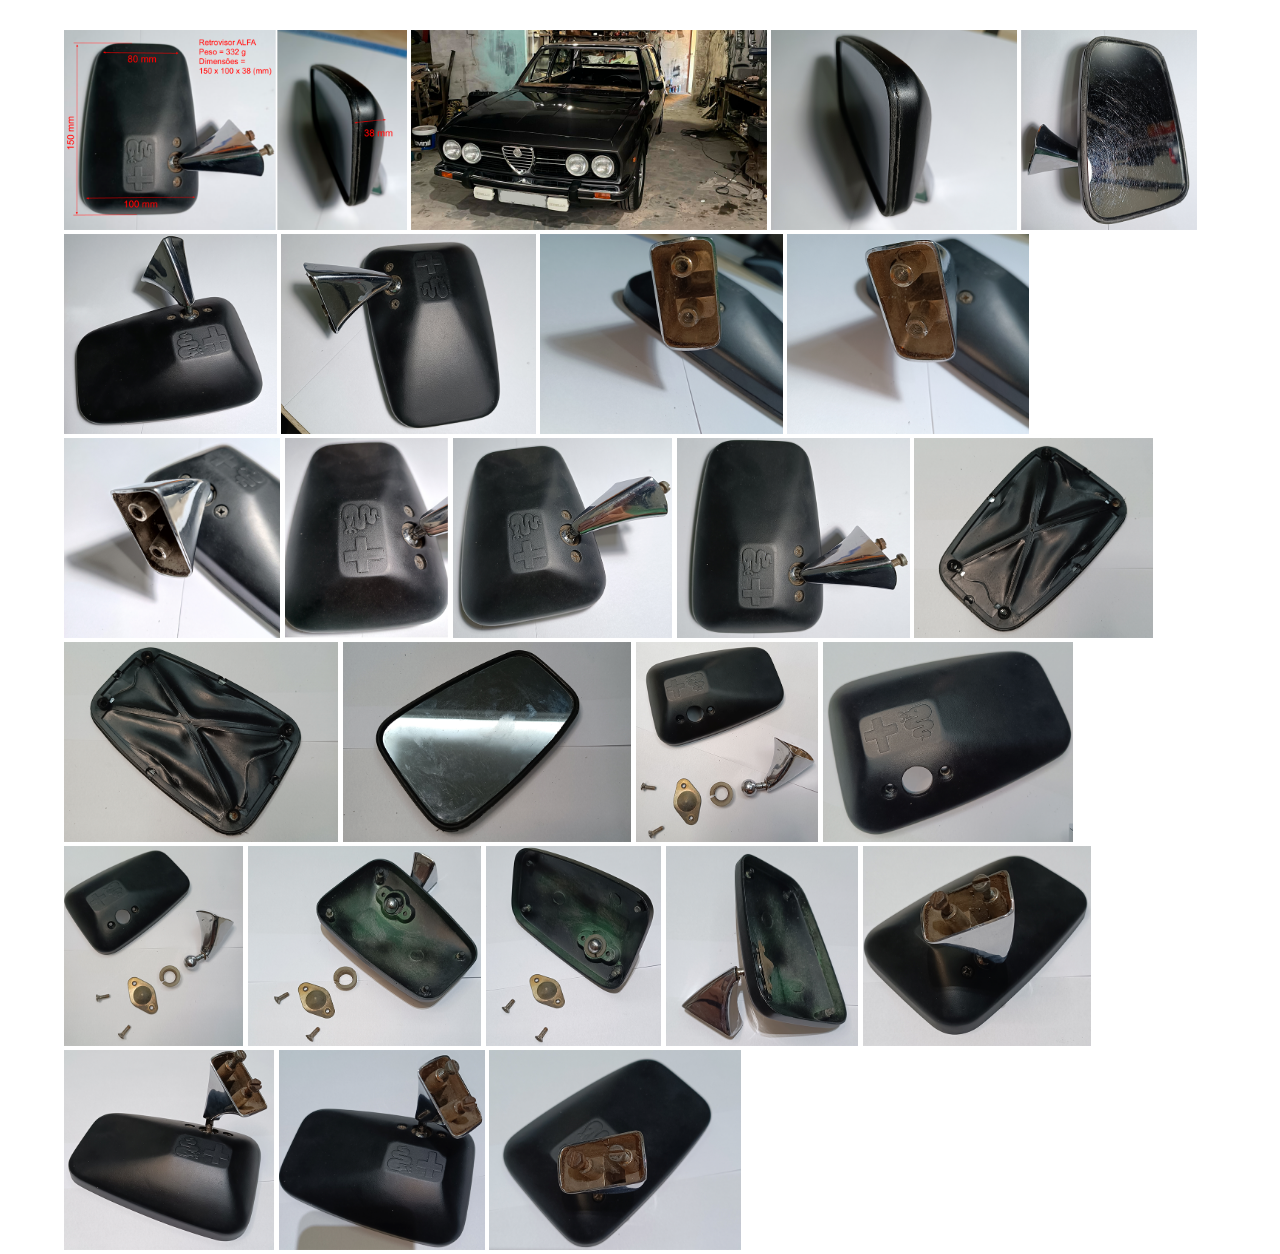
<file: ALFA_2300_1979_img.html>
<!DOCTYPE html>

<html lang="pt-BR">
  
     <head>
          <meta charset="UTF-8">
          <meta name="viewport" content="width=device-width, initial-scale=1.0">
          <meta name="description" content="Esta pagina tem documentar o passo a passo da digitalização e impressão 3d do retrovisor de um veículo Antigo ALFA 2300 1979">
          <meta name="author" content="Igor CARMO">
          <meta name="keywords" content="html, css, javascript">
          <!-- Fancybox CSS -->
          <link rel="stylesheet" href="https://cdn.jsdelivr.net/npm/@fancyapps/ui@4/dist/fancybox.css" />
          
          <title>Engenharia reversa ALFA 2300 1979</title>

     </head>

     <style>
        body{
        
            font-family: sans-serif;
            background-color: #ffffff;
            margin: 30px 5% 0px 5%;
        
        }

        .tamanho-img{
            height: 200px;
  
        }


</style>

     <body>


                       <!-- Fancybox JavaScript -->
                       <script src="https://cdn.jsdelivr.net/npm/@fancyapps/ui@4/dist/fancybox.umd.js"></script>
          
                       <script>
                       // Inicializar Fancybox (opcional, Fancybox já se inicializa automaticamente)
                       Fancybox.bind('[data-fancybox="gallery"]', {
                       // opções podem ser adicionadas aqui
                       });
                       </script>

                <!-- Galeria de Imagens -->
               <a href="ALFA_2300_1979_img\ALFA_2300_1979_000.png" data-fancybox="gallery" data-caption="00">
               <img src="ALFA_2300_1979_img\ALFA_2300_1979_000.png" class="tamanho-img" alt="01" /></a>

               <a href="ALFA_2300_1979_img\ALFA_2300_1979_001.png" data-fancybox="gallery" data-caption="02">
               <img src="ALFA_2300_1979_img\ALFA_2300_1979_001.png" class="tamanho-img" alt="02" /></a>

                <a href="ALFA_2300_1979_img\ALFA_2300_1979_002.png" data-fancybox="gallery" data-caption="03">
                <img src="ALFA_2300_1979_img\ALFA_2300_1979_002.png" class="tamanho-img" alt="03" /></a>

                <a href="ALFA_2300_1979_img\ALFA_2300_1979_003.png" data-fancybox="gallery" data-caption="04">
                <img src="ALFA_2300_1979_img\ALFA_2300_1979_003.png" class="tamanho-img" alt="04" /></a>

                <a href="ALFA_2300_1979_img\ALFA_2300_1979_004.png" data-fancybox="gallery" data-caption="05">
                <img src="ALFA_2300_1979_img\ALFA_2300_1979_004.png" class="tamanho-img" alt="05" /></a>

                <a href="ALFA_2300_1979_img\ALFA_2300_1979_005.png" data-fancybox="gallery" data-caption="06">
                <img src="ALFA_2300_1979_img\ALFA_2300_1979_005.png" class="tamanho-img" alt="06" /></a>

                <a href="ALFA_2300_1979_img\ALFA_2300_1979_006.png" data-fancybox="gallery" data-caption="07">
                <img src="ALFA_2300_1979_img\ALFA_2300_1979_006.png" class="tamanho-img" alt="07" /></a>

                <a href="ALFA_2300_1979_img\ALFA_2300_1979_007.png" data-fancybox="gallery" data-caption="08">
                <img src="ALFA_2300_1979_img\ALFA_2300_1979_007.png" class="tamanho-img" alt="08" /></a>

                <a href="ALFA_2300_1979_img\ALFA_2300_1979_008.png" data-fancybox="gallery" data-caption="09">
                <img src="ALFA_2300_1979_img\ALFA_2300_1979_008.png" class="tamanho-img" alt="09" /></a>

                <a href="ALFA_2300_1979_img\ALFA_2300_1979_009.png" data-fancybox="gallery" data-caption="10">
                <img src="ALFA_2300_1979_img\ALFA_2300_1979_009.png" class="tamanho-img" alt="10" /></a>

                <a href="ALFA_2300_1979_img\ALFA_2300_1979_010.png" data-fancybox="gallery" data-caption="11">
                <img src="ALFA_2300_1979_img\ALFA_2300_1979_010.png" class="tamanho-img" alt="11" /></a>

                <a href="ALFA_2300_1979_img\ALFA_2300_1979_011.png" data-fancybox="gallery" data-caption="12">
                <img src="ALFA_2300_1979_img\ALFA_2300_1979_011.png" class="tamanho-img" alt="12" /></a>

                <a href="ALFA_2300_1979_img\ALFA_2300_1979_012.png" data-fancybox="gallery" data-caption="12">
                <img src="ALFA_2300_1979_img\ALFA_2300_1979_012.png" class="tamanho-img" alt="12" /></a>

                <a href="ALFA_2300_1979_img\ALFA_2300_1979_013.png" data-fancybox="gallery" data-caption="13">
                <img src="ALFA_2300_1979_img\ALFA_2300_1979_013.png" class="tamanho-img" alt="13" /></a>

                <a href="ALFA_2300_1979_img\ALFA_2300_1979_014.png" data-fancybox="gallery" data-caption="14">
                <img src="ALFA_2300_1979_img\ALFA_2300_1979_014.png" class="tamanho-img" alt="14" /></a>

                <a href="ALFA_2300_1979_img\ALFA_2300_1979_015.png" data-fancybox="gallery" data-caption="15">
                <img src="ALFA_2300_1979_img\ALFA_2300_1979_015.png" class="tamanho-img" alt="15" /></a>

                <a href="ALFA_2300_1979_img\ALFA_2300_1979_016.png" data-fancybox="gallery" data-caption="16">
                <img src="ALFA_2300_1979_img\ALFA_2300_1979_016.png" class="tamanho-img" alt="16" /></a>

                <a href="ALFA_2300_1979_img\ALFA_2300_1979_017.png" data-fancybox="gallery" data-caption="17">
                <img src="ALFA_2300_1979_img\ALFA_2300_1979_017.png" class="tamanho-img" alt="17" /></a>

                <a href="ALFA_2300_1979_img\ALFA_2300_1979_018.png" data-fancybox="gallery" data-caption="18">
                <img src="ALFA_2300_1979_img\ALFA_2300_1979_018.png" class="tamanho-img" alt="18" /></a>

                <a href="ALFA_2300_1979_img\ALFA_2300_1979_021.png" data-fancybox="gallery" data-caption="19">
                <img src="ALFA_2300_1979_img\ALFA_2300_1979_021.png" class="tamanho-img" alt="19" /></a>

                <a href="ALFA_2300_1979_img\ALFA_2300_1979_022.png" data-fancybox="gallery" data-caption="20">
                <img src="ALFA_2300_1979_img\ALFA_2300_1979_022.png" class="tamanho-img" alt="20" /></a>

                <a href="ALFA_2300_1979_img\ALFA_2300_1979_023.png" data-fancybox="gallery" data-caption="21">
                <img src="ALFA_2300_1979_img\ALFA_2300_1979_023.png" class="tamanho-img" alt="21" /></a>

                <a href="ALFA_2300_1979_img\ALFA_2300_1979_024.png" data-fancybox="gallery" data-caption="22">
                <img src="ALFA_2300_1979_img\ALFA_2300_1979_024.png" class="tamanho-img" alt="22" /></a>

                <a href="ALFA_2300_1979_img\ALFA_2300_1979_025.png" data-fancybox="gallery" data-caption="23">
                <img src="ALFA_2300_1979_img\ALFA_2300_1979_025.png" class="tamanho-img" alt="23" /></a>

                <a href="ALFA_2300_1979_img\ALFA_2300_1979_026.png" data-fancybox="gallery" data-caption="24">
                <img src="ALFA_2300_1979_img\ALFA_2300_1979_026.png" class="tamanho-img" alt="24" /></a>
                

     

     </body>
</html>
</file>
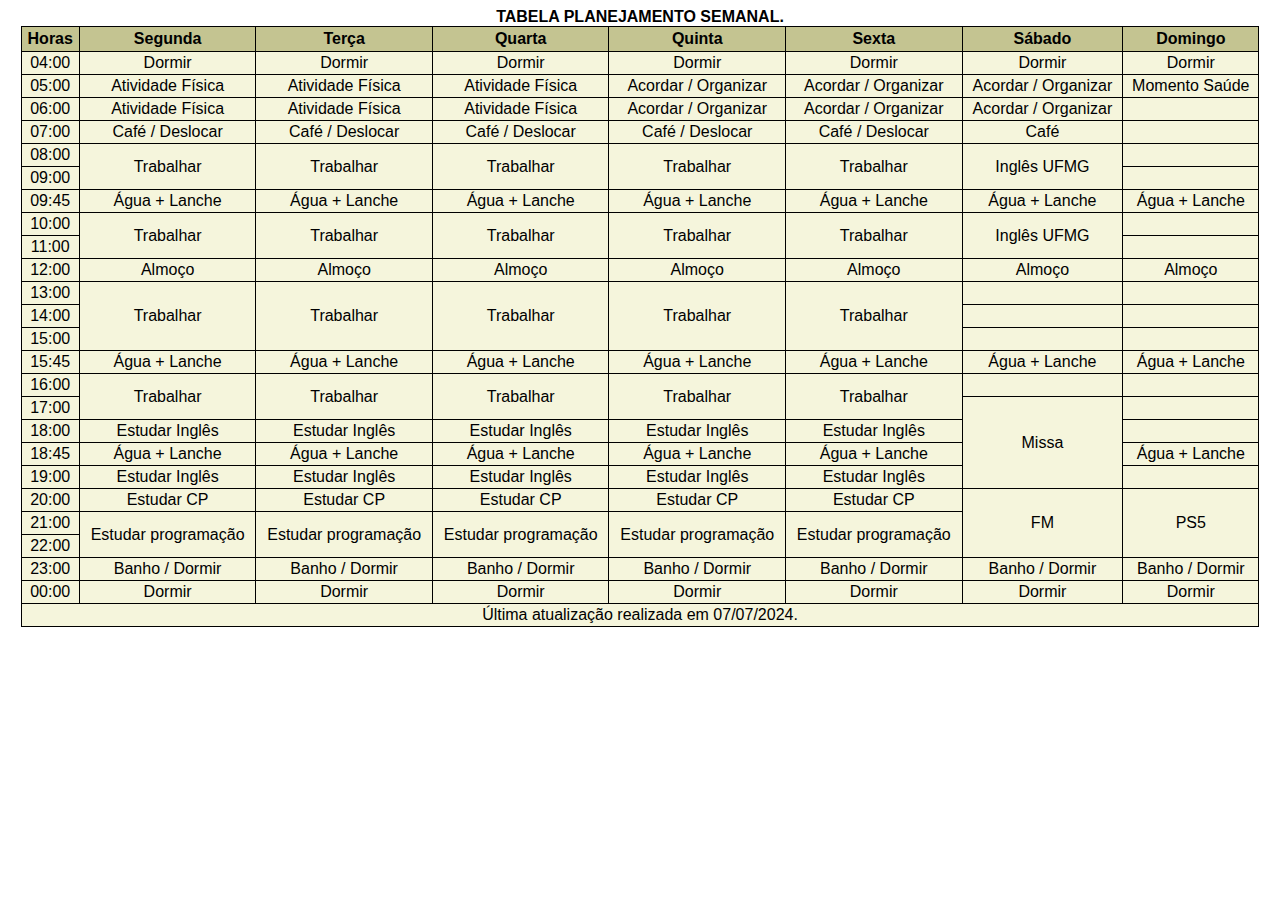
<file: planejamento-semanal.html>
<!DOCTYPE html>

<html lang="pt-BR">
  
     <head>
          <meta charset="UTF-8">
          <meta name="viewport" content="width=device-width, initial-scale=1.0">
          <meta name="description" content="Esta pagina tem objetivo de organizar o planejamento mensal">
          <meta name="author" content="Igor CARMO">
          <meta name="keywords" content="html, css, javascript">
          <title>Planejamento Semanal JULHO</title>

     </head>

      <style>
                        body{
                
                    font-family: sans-serif;
                    background-color: #ffffff;
                
                }
                
                table{
                
                    width: 98%;
                    margin:auto;
                    background-color: #f5f5dc;
                    border-collapse: collapse;
                }
                
                caption{
                
                    color: #000000;
                
                }
                
                th{
                    background-color: #c4c491;
                    border: 1px solid #000000;
                    color: #000000;
                    padding: 3px;
                
                }
                
                td{
                
                    border: 1px solid #000000;
                    text-align: center;
                    color: #000000;
                    padding: 2px;
                    white-space: nowrap; /* Evita quebra de linha */
                }
      </style>

     <body>


          <table>
            
               <caption> <b> TABELA PLANEJAMENTO SEMANAL. </b> </caption>
               
               <thead>
                    <tr>
                         <th>Horas</th> <!-- Hora -->
                         <th>Segunda</th> <!-- Segunda -->
                         <th>Terça</th> <!-- Terça -->
                         <th>Quarta</th> <!-- Quarta -->
                         <th>Quinta</th> <!-- Quinta -->
                         <th>Sexta</th> <!-- Sexta -->
                         <th>Sábado</th> <!-- Sábado -->
                         <th>Domingo</th> <!-- Domingo -->
                    </tr>
               </thead>
               
               <tbody>
                    <tr>
                         <td>04:00</td> <!-- Hora -->
                         <td>Dormir</td> <!-- Segunda -->
                         <td>Dormir</td> <!-- Terça -->
                         <td>Dormir</td> <!-- Quarta -->
                         <td>Dormir</td> <!-- Quinta -->
                         <td>Dormir</td> <!-- Sexta -->
                         <td>Dormir</td> <!-- Sábado -->
                         <td>Dormir</td> <!-- Domingo -->
                    </tr>
                    <tr>
                         <td>05:00</td> <!-- Hora -->
                         <td>Atividade Física</td> <!-- Segunda -->
                         <td>Atividade Física</td> <!-- Terça -->
                         <td>Atividade Física</td> <!-- Quarta -->
                         <td>Acordar / Organizar</td> <!-- Quinta -->
                         <td>Acordar / Organizar</td> <!-- Sexta -->
                         <td>Acordar / Organizar</td> <!-- Sábado -->
                         <td>Momento Saúde</td> <!-- Domingo -->
                    </tr>
               
                    <tr>
                         <td>06:00</td> <!-- Hora -->
                         <td>Atividade Física</td> <!-- Segunda -->
                         <td>Atividade Física</td> <!-- Terça -->
                         <td>Atividade Física</td> <!-- Quarta -->
                         <td>Acordar / Organizar</td> <!-- Quinta -->
                         <td>Acordar / Organizar</td> <!-- Sexta -->
                         <td>Acordar / Organizar</td> <!-- Sábado -->
                         <td></td> <!-- Domingo -->
                    </tr>
                    <tr>
                         <td>07:00</td> <!-- Hora -->
                         <td>Café / Deslocar</td> <!-- Segunda -->
                         <td>Café / Deslocar</td> <!-- Terça -->
                         <td>Café / Deslocar</td> <!-- Quarta -->
                         <td>Café / Deslocar</td> <!-- Quinta -->
                         <td>Café / Deslocar</td> <!-- Sexta -->
                         <td>Café</td> <!-- Sábado -->
                         <td></td> <!-- Domingo -->
                    </tr>
                    <tr>
                         <td>08:00</td> <!-- Hora -->
                         <td rowspan="2">Trabalhar</td> <!-- Segunda -->
                         <td rowspan="2">Trabalhar</td> <!-- Terça -->
                         <td rowspan="2">Trabalhar</td> <!-- Quarta -->
                         <td rowspan="2">Trabalhar</td> <!-- Quinta -->
                         <td rowspan="2">Trabalhar</td> <!-- Sexta -->
                         <td rowspan="2">Inglês UFMG</td> <!-- Sábado -->
                         <td></td> <!-- Domingo -->
                    </tr>
                    <tr>
                         <td>09:00</td> <!-- Hora -->
                         <td></td> <!-- Domingo -->
                    </tr>
                    <tr>
                         <td>09:45</td> <!-- Hora -->
                         <td>Água + Lanche</td> <!-- Segunda -->
                         <td>Água + Lanche</td> <!-- Terça -->
                         <td>Água + Lanche</td> <!-- Quarta -->
                         <td>Água + Lanche</td> <!-- Quinta -->
                         <td>Água + Lanche</td> <!-- Sexta -->
                         <td>Água + Lanche</td> <!-- Sábado -->
                         <td>Água + Lanche</td> <!-- Domingo -->
                    </tr>
                    <tr>
                         <td>10:00</td> <!-- Hora -->
                         <td rowspan="2">Trabalhar</td> <!-- Segunda -->
                         <td rowspan="2">Trabalhar</td> <!-- Terça -->
                         <td rowspan="2">Trabalhar</td> <!-- Quarta -->
                         <td rowspan="2">Trabalhar</td> <!-- Quinta -->
                         <td rowspan="2">Trabalhar</td> <!-- Sexta -->
                         <td rowspan="2">Inglês UFMG</td> <!-- Sábado -->
                         <td></td> <!-- Domingo -->
                    </tr>
                    <tr>
                         <td>11:00</td> <!-- Hora -->
                         <td></td> <!-- Domingo -->
                    </tr>
                    <tr>
                         <td>12:00</td> <!-- Hora -->
                         <td>Almoço</td> <!-- Segunda -->
                         <td>Almoço</td> <!-- Terça -->
                         <td>Almoço</td> <!-- Quarta -->
                         <td>Almoço</td> <!-- Quinta -->
                         <td>Almoço</td> <!-- Sexta -->
                         <td>Almoço</td> <!-- Sábado -->
                         <td>Almoço</td> <!-- Domingo -->
                    </tr>
                    <tr>
                         <td>13:00</td> <!-- Hora -->
                         <td rowspan="3">Trabalhar</td> <!-- Segunda -->
                         <td rowspan="3">Trabalhar</td> <!-- Terça -->
                         <td rowspan="3">Trabalhar</td> <!-- Quarta -->
                         <td rowspan="3">Trabalhar</td> <!-- Quinta -->
                         <td rowspan="3">Trabalhar</td> <!-- Sexta -->
                         <td></td> <!-- Sábado -->
                         <td></td> <!-- Domingo -->
                    </tr>
                    <tr>
                         <td>14:00</td> <!-- Hora -->
                         <td></td> <!-- Sábado -->
                         <td></td> <!-- Domingo -->
                    </tr>
                    <tr>
                         <td>15:00</td> <!-- Hora -->
                         <td></td> <!-- Sábado -->
                         <td></td> <!-- Domingo -->
                    </tr>
                      <tr>
                         <td>15:45</td> <!-- Hora -->
                         <td>Água + Lanche</td> <!-- Segunda -->
                         <td>Água + Lanche</td> <!-- Terça -->
                         <td>Água + Lanche</td> <!-- Quarta -->
                         <td>Água + Lanche</td> <!-- Quinta -->
                         <td>Água + Lanche</td> <!-- Sexta -->
                         <td>Água + Lanche</td> <!-- Sábado -->
                         <td>Água + Lanche</td> <!-- Domingo -->
                    </tr>
                    <tr>
                         <td>16:00</td> <!-- Hora -->
                         <td rowspan="2">Trabalhar</td> <!-- Segunda -->
                         <td rowspan="2">Trabalhar</td> <!-- Terça -->
                         <td rowspan="2">Trabalhar</td> <!-- Quarta -->
                         <td rowspan="2">Trabalhar</td> <!-- Quinta -->
                         <td rowspan="2">Trabalhar</td> <!-- Sexta -->
                         <td></td> <!-- Sábado -->
                         <td></td> <!-- Domingo -->
                    </tr>
                    <tr>
                         <td>17:00</td> <!-- Hora -->
                         <td rowspan="4">Missa</td> <!-- Sábado -->
                         <td></td> <!-- Domingo -->
                    </tr>
                    <tr>
                         <td>18:00</td> <!-- Hora -->
                         <td rowspan="1">Estudar Inglês</td> <!-- Segunda -->
                         <td rowspan="1">Estudar Inglês</td> <!-- Terça -->
                         <td rowspan="1">Estudar Inglês</td> <!-- Quarta -->
                         <td rowspan="1">Estudar Inglês</td> <!-- Quinta -->
                         <td rowspan="1">Estudar Inglês</td> <!-- Sexta -->
                         <td></td> <!-- Domingo -->
                    </tr>
                    <tr>
                         <td>18:45</td> <!-- Hora -->
                         <td>Água + Lanche</td> <!-- Segunda -->
                         <td>Água + Lanche</td> <!-- Terça -->
                         <td>Água + Lanche</td> <!-- Quarta -->
                         <td>Água + Lanche</td> <!-- Quinta -->
                         <td>Água + Lanche</td> <!-- Sexta -->
                         <td>Água + Lanche</td> <!-- Domingo -->
                    </tr>
                    <tr>
                         <td>19:00</td> <!-- Hora -->
                         <td rowspan="1">Estudar Inglês</td> <!-- Segunda -->
                         <td rowspan="1">Estudar Inglês</td> <!-- Terça -->
                         <td rowspan="1">Estudar Inglês</td> <!-- Quarta -->
                         <td rowspan="1">Estudar Inglês</td> <!-- Quinta -->
                         <td rowspan="1">Estudar Inglês</td> <!-- Sexta -->
                         <td></td> <!-- Domingo -->
                    </tr>
                    <tr>
                         <td>20:00</td> <!-- Hora -->
                         <td>Estudar CP</td> <!-- Segunda -->
                         <td>Estudar CP</td> <!-- Terça -->
                         <td>Estudar CP</td> <!-- Quarta -->
                         <td>Estudar CP</td> <!-- Quinta -->
                         <td>Estudar CP</td> <!-- Sexta -->
                         <td rowspan="3">FM</td> <!-- Sábado -->
                         <td rowspan="3">PS5</td> <!-- Domingo -->
                    </tr>
                    <tr>
                         <td>21:00</td> <!-- Hora -->
                         <td rowspan="2">Estudar programação</td> <!-- Segunda -->
                         <td rowspan="2">Estudar programação</td> <!-- Terça -->
                         <td rowspan="2">Estudar programação</td> <!-- Quarta -->
                         <td rowspan="2">Estudar programação</td> <!-- Quinta -->
                         <td rowspan="2">Estudar programação</td> <!-- Sexta -->
                    </tr>
                    <tr>
                         <td>22:00</td> <!-- Hora -->
                      
                    </tr>
                    <tr>
                         <td>23:00</td> <!-- Hora -->
                         <td>Banho / Dormir</td> <!-- Segunda -->
                         <td>Banho / Dormir</td> <!-- Terça -->
                         <td>Banho / Dormir</td> <!-- Quarta -->
                         <td>Banho / Dormir</td> <!-- Quinta -->
                         <td>Banho / Dormir</td> <!-- Sexta -->
                         <td>Banho / Dormir</td> <!-- Sábado -->
                         <td>Banho / Dormir</td> <!-- Domingo -->
                    </tr>
                    <tr>
                         <td>00:00</td> <!-- Hora -->
                         <td>Dormir</td> <!-- Segunda -->
                         <td>Dormir</td> <!-- Terça -->
                         <td>Dormir</td> <!-- Quarta -->
                         <td>Dormir</td> <!-- Quinta -->
                         <td>Dormir</td> <!-- Sexta -->
                         <td>Dormir</td> <!-- Sábado -->
                         <td>Dormir</td> <!-- Domingo -->
                    </tr>
               </tbody>
               
               <tfoot>
               
                    <tr>
                         <td colspan="8">Última atualização realizada em 07/07/2024.</td> <!-- Rodapé da tabela com atualização. -->

                    </tr>
                    
               </tfoot>
          
          </table>
     
     </body>
</html>


          <!-- Formatação padrão para criar uma tabela no HTML
          
          <table> Tag padrão para criação de tabelas

               <caption> Escolher um nome para a tabela </caption> Tag para criação de titulos
               
               <thead> Tag para ser utilizada no cabeçalho

                    <tr> Tag para criação da linha da tabela

                         <th> Tag para criação da coluna da tabela


                         </th> Tag para criação da coluna da tabela

                    </tr> Tag para criação da linha da tabela

               </thead> Tag para ser utilizada no cabeçalho

               <tbody> Tag para ser utilizada no corpo

                    <tr>

                         <td>


                         </td>

                    </tr>


               </tbody> 

               <tfoot> Tag para ser utilizada no rodapé

                    <tr>

                         <td>


                         </td>

                    </tr>


               </tfoot> 


          </table> -->
</file>
